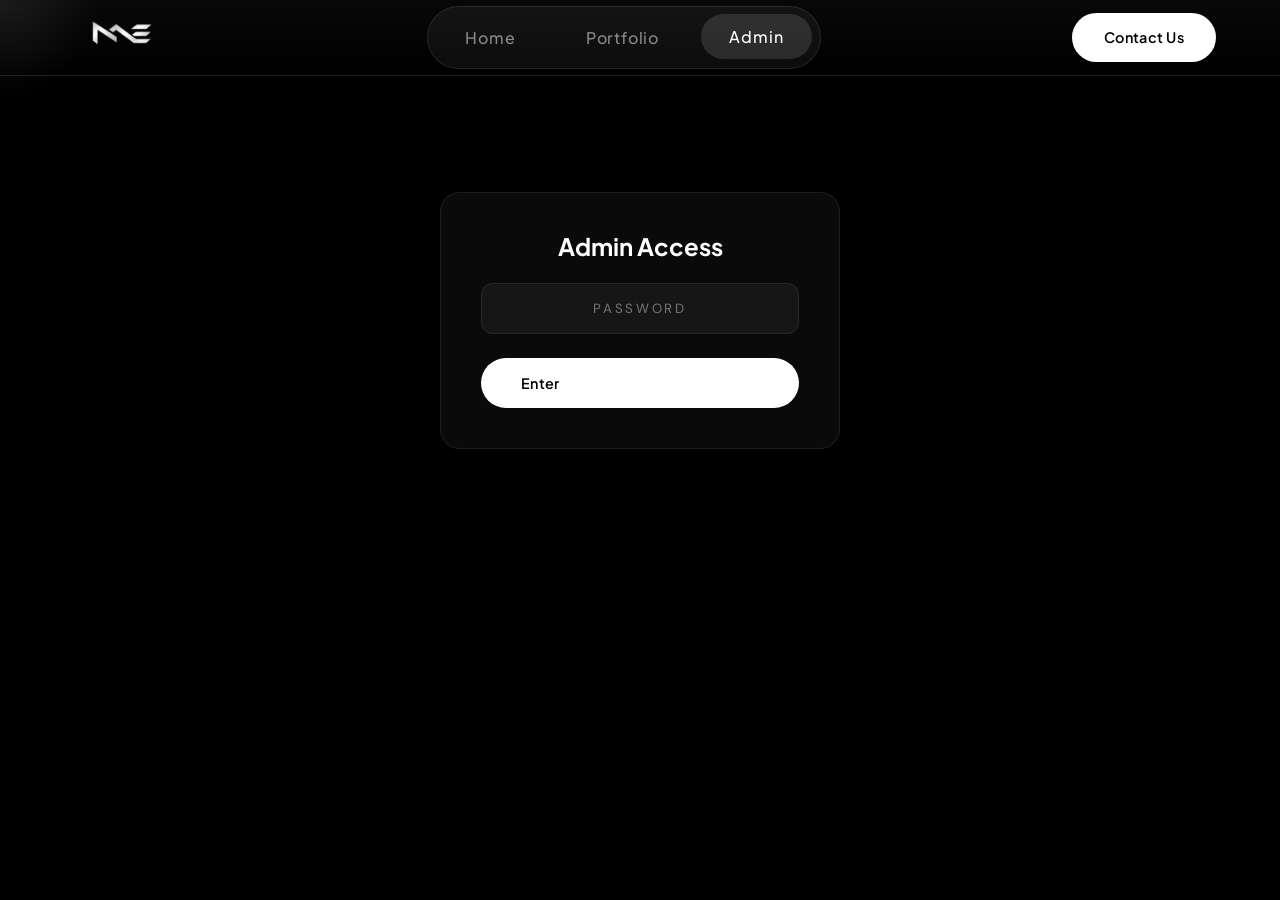
<file: admin.html>
<!DOCTYPE html>
<html lang="en">
<head>
  <meta charset="UTF-8">
  <meta name="viewport" content="width=device-width, initial-scale=1.0">
  <title>Admin | MOTIONNODEEDITS</title>
  <meta name="description" content="Premium video editing and creative agency services by motionnodeedits.">
  <meta name="keywords" content="video editing, creative agency, motion graphics">
  <meta property="og:title" content="motionnodeedits">
  <meta property="og:description" content="Premium editing agency">
  <meta property="og:image" content="/image/logo.png">
  <link rel="stylesheet" href="css/styles.css">
  <link rel="icon" type="image/png" href="image/logo.png">
  <style>
    .admin-page { padding: 8rem 0 4rem; min-height: 100vh; position: relative; }
    
    /* Login Screen */
    #adminLogin {
      max-width: 400px; margin: 4rem auto; padding: 2.5rem; text-align: center;
      background: var(--bg-card-glass); backdrop-filter: blur(20px);
      border: 1px solid var(--border-color); border-radius: 20px;
    }
    #adminLogin h2 { margin-bottom: 1.5rem; font-family: var(--font-heading); }
    #adminLogin input {
      width: 100%; padding: 1rem; margin-bottom: 1.5rem;
      background: rgba(255,255,255,0.05); border: 1px solid var(--border-color);
      border-radius: 12px; color: #fff; font-family: var(--font-body);
      text-align: center; letter-spacing: 0.2em;
    }
    #adminLogin input:focus { outline: none; border-color: var(--accent); }
    #adminLogin button { width: 100%; }

    #adminContent { display: none; }
    
    .admin-header { margin-bottom: 3rem; }
    .admin-header h1 { font-size: 2.5rem; margin-bottom: 0.5rem; }
    .admin-header p { color: var(--text-secondary); }

    .admin-add-form {
      padding: 2rem; border-radius: 16px; margin-bottom: 3rem;
      background: var(--bg-card-glass); backdrop-filter: blur(20px);
      border: 1px solid var(--border-color);
    }
    .admin-add-form h3 { margin-bottom: 1.5rem; font-family: var(--font-heading); }
    .admin-form-grid { display: grid; grid-template-columns: 1fr 1fr; gap: 1rem; margin-bottom: 1rem; }
    .admin-form-grid .form-group:first-child { grid-column: span 2; }
    @media(max-width:600px) { .admin-form-grid { grid-template-columns: 1fr; }
      .admin-form-grid .form-group:first-child { grid-column: span 1; } }

    .admin-video-row {
      display: flex; align-items: center; gap: 1.5rem; padding: 1rem 1.5rem;
      border-radius: 12px; margin-bottom: 0.75rem;
      background: rgba(255,255,255,0.02); border: 1px solid var(--border-color);
      transition: background 0.3s;
    }
    .admin-video-row:hover { background: rgba(255,255,255,0.04); }
    .admin-thumb { width: 120px; height: 68px; object-fit: cover; border-radius: 8px; flex-shrink: 0; }
    .admin-video-info { flex: 1; min-width: 0; }
    .admin-video-info strong { display: block; font-family: var(--font-heading); margin-bottom: 0.3rem; }
    .admin-video-cat {
      display: inline-block; font-size: 0.7rem; text-transform: uppercase;
      letter-spacing: 0.1em; color: var(--text-muted); background: rgba(255,255,255,0.05);
      padding: 0.2rem 0.6rem; border-radius: 100px;
    }
    .admin-video-desc { display: block; font-size: 0.8rem; color: var(--text-secondary); margin-top: 0.3rem; }
    .admin-video-actions { display: flex; gap: 0.5rem; flex-shrink: 0; }
    .admin-btn {
      padding: 0.4rem 0.8rem; font-size: 0.75rem; border-radius: 8px;
      border: 1px solid var(--border-color); color: var(--text-secondary);
      font-family: var(--font-heading); font-weight: 600; transition: all 0.3s;
      cursor: pointer; background: transparent;
    }
    .admin-btn:hover { border-color: rgba(255,255,255,0.3); color: #fff; }
    .admin-btn-delete:hover { border-color: #ff4444; color: #ff4444; }
    .admin-btn-edit:hover { border-color: #4488ff; color: #4488ff; }

    .admin-toolbar { display: flex; justify-content: space-between; align-items: center; margin-bottom: 1.5rem; }
    .admin-toolbar h3 { font-family: var(--font-heading); }

    /* Category Manager Styles */
    .admin-categories {
      padding: 2rem; border-radius: 16px; margin-bottom: 3rem;
      background: var(--bg-card-glass); backdrop-filter: blur(20px);
      border: 1px solid var(--border-color);
    }
    .admin-categories h3 { margin-bottom: 1.5rem; font-family: var(--font-heading); }
    .cat-add-row {
      display: flex; gap: 0.75rem; margin-bottom: 1.5rem; align-items: flex-end;
    }
    .cat-add-row .form-group { flex: 1; margin: 0; }
    .cat-add-row .form-group label { margin-bottom: 0.4rem; }
    .cat-add-row button { height: 44px; white-space: nowrap; padding: 0 1.5rem; flex-shrink: 0; }
    @media(max-width:600px) { .cat-add-row { flex-direction: column; } .cat-add-row button { width: 100%; } }

    .cat-list { display: flex; flex-direction: column; gap: 0.6rem; }
    .cat-row {
      display: flex; align-items: center; gap: 1rem; padding: 0.75rem 1.2rem;
      border-radius: 10px; background: rgba(255,255,255,0.02);
      border: 1px solid var(--border-color); transition: background 0.3s;
    }
    .cat-row:hover { background: rgba(255,255,255,0.04); }
    .cat-row .cat-slug {
      font-size: 0.7rem; color: var(--text-muted); background: rgba(255,255,255,0.05);
      padding: 0.2rem 0.6rem; border-radius: 100px; letter-spacing: 0.05em;
      font-family: monospace; flex-shrink: 0;
    }
    .cat-row .cat-label {
      flex: 1; font-family: var(--font-heading); font-weight: 600; font-size: 0.95rem;
    }
    .cat-row .cat-count {
      font-size: 0.75rem; color: var(--text-secondary); flex-shrink: 0;
    }
    .cat-row .cat-actions { display: flex; gap: 0.4rem; flex-shrink: 0; }

    #adminToast {
      position: fixed; bottom: 2rem; left: 50%; transform: translateX(-50%) translateY(100px);
      background: #fff; color: #000; padding: 0.8rem 2rem; border-radius: 100px;
      font-family: var(--font-heading); font-weight: 600; font-size: 0.85rem;
      transition: transform 0.4s var(--ease-out); z-index: 9999;
    }
    #adminToast.show { transform: translateX(-50%) translateY(0); }

    @media(max-width:600px) {
      .admin-video-row { flex-direction: column; align-items: flex-start; }
      .admin-thumb { width: 100%; height: auto; }
    }
  </style>
</head>
<body>
<div class="custom-cursor"></div>
<nav class="navbar">
  <a href="index.html"><img src="image/logo.png" alt="MotionNodeEdits" class="logo" style="height: 75px;"></a>
  <div class="nav-links">
    <a href="index.html">Home</a>
    <a href="portfolio.html">Portfolio</a>
    <a href="admin.html" class="active">Admin</a>
  </div>
  <div class="nav-cta"><a href="index.html#contact" class="btn-primary">Contact Us</a></div>
  <div class="hamburger"><span></span><span></span><span></span></div>
</nav>

<section class="admin-page">
  <div class="container" id="adminLogin">
    <h2>Admin Access</h2>
    <input type="password" id="adminPwd" placeholder="PASSWORD" onkeydown="if(event.key === 'Enter') loginAdmin()">
    <button class="btn-primary" onclick="loginAdmin()">Enter</button>
  </div>

  <div class="container" id="adminContent">
    <div class="admin-header">
      <h1>Admin Panel</h1>
      <p>Manage your portfolio videos. Changes save to localStorage and appear on the live site.</p>
    </div>

    <div class="admin-add-form">
      <h3>+ Add New Video</h3>
      <div class="admin-form-grid">
        <div class="form-group">
          <label>YouTube URL or Video ID</label>
          <input type="text" id="addUrl" placeholder="https://youtube.com/watch?v=... or video ID">
        </div>
        <div class="form-group">
          <label>Title</label>
          <input type="text" id="addTitle" placeholder="Video title">
        </div>
        <div class="form-group">
          <label>Category</label>
          <select id="addCategory">
            <option value="ai-ads">AI Ads</option>
            <option value="ai-reels">AI Reels</option>
            <option value="ai-avatar">AI Avatar Videos</option>
            <option value="real-estate">Real Estate</option>
            <option value="post-production">Post Production</option>
          </select>
        </div>
      </div>
      <div class="form-group">
        <label>Description (optional)</label>
        <input type="text" id="addDesc" placeholder="Short description">
      </div>
      <button class="btn-primary" onclick="addVideo()" style="margin-top:0.5rem;">Add Video</button>
    </div>

    <!-- Category Manager -->
    <div class="admin-categories">
      <h3>🏷️ Manage Categories</h3>
      <div class="cat-add-row">
        <div class="form-group">
          <label>Category Name</label>
          <input type="text" id="newCatName" placeholder="e.g. Motion Graphics">
        </div>
        <div class="form-group">
          <label>Slug (auto)</label>
          <input type="text" id="newCatSlug" placeholder="auto-generated" readonly style="opacity:0.6;cursor:default;">
        </div>
        <button class="btn-primary" onclick="addCategory()" style="font-size:0.85rem;">+ Add</button>
      </div>
      <div class="cat-list" id="categoryList"></div>
    </div>

    <div class="admin-toolbar">
      <h3>Portfolio Videos</h3>
      <button class="btn-outline" onclick="resetPortfolio()" style="padding:0.5rem 1.2rem; font-size:0.8rem;">Reset to Defaults</button>
    </div>

    <div id="adminVideoList"></div>
  </div>
</section>

<div id="adminToast"></div>

<script src="js/admin.js"></script>
<script>
  // Navbar scroll & hamburger
  const nav = document.querySelector('.navbar');
  window.addEventListener('scroll', () => nav.classList.toggle('scrolled', window.scrollY > 50));
  const ham = document.querySelector('.hamburger');
  const links = document.querySelector('.nav-links');
  if (ham) ham.addEventListener('click', () => { ham.classList.toggle('active'); links.classList.toggle('open'); });
</script>
</body>
</html>
</file>
<file: css/styles.css>
/* ============================================
   MOTIONNODEEDITS — Cinematic Design System
   ============================================ */

@import url('https://fonts.googleapis.com/css2?family=Plus+Jakarta+Sans:ital,wght@0,300;0,400;0,500;0,600;0,700;0,800;1,300;1,400;1,700&family=DM+Sans:ital,wght@0,300;0,400;0,500;0,700;1,300;1,400&display=swap');

:root {
  --bg-primary: #000000;
  --bg-secondary: #0d0d0d;
  --bg-card: #111111;
  --bg-card-glass: rgba(17,17,17,0.6);
  --text-primary: #ffffff;
  --text-secondary: #888888;
  --text-muted: #444444;
  --border-color: rgba(255,255,255,0.08);
  --glow-white: rgba(255,255,255,0.06);
  --font-heading: 'Plus Jakarta Sans', sans-serif;
  --font-body: 'DM Sans', sans-serif;
  --ease-out: cubic-bezier(0.16, 1, 0.3, 1);
  --ease-in-out: cubic-bezier(0.76, 0, 0.24, 1);
}

*, *::before, *::after { margin:0; padding:0; box-sizing:border-box; }

html {
  scroll-behavior: smooth;
  -webkit-font-smoothing: antialiased;
  -moz-osx-font-smoothing: grayscale;
}

body {
  font-family: var(--font-body);
  background: var(--bg-primary);
  color: var(--text-primary);
  overflow-x: hidden;
  line-height: 1.6;
  cursor: none;
}

::selection { background: rgba(255,255,255,0.15); color: #fff; }
::-webkit-scrollbar { width: 0; display: none; }
img, video { display: block; max-width: 100%; }
a { text-decoration: none; color: inherit; transition: opacity 0.3s; }
button { cursor: pointer; border: none; background: none; color: inherit; font-family: inherit; }

.container { max-width: 1400px; margin: 0 auto; padding: 0 4rem; }
@media(max-width:768px) { .container { padding: 0 1.5rem; } }

section { padding: 8rem 0; position: relative; }
@media(max-width:768px) { section { padding: 5rem 0; } }

/* Typography */
h1, h2, h3, h4, h5, h6 { font-family: var(--font-heading); font-weight: 700; line-height: 1.1; }
.section-label { font-size: 0.75rem; text-transform: uppercase; letter-spacing: 0.3em; color: var(--text-muted); margin-bottom: 1rem; font-weight: 500; }
.section-title { font-size: clamp(2.5rem, 6vw, 5rem); margin-bottom: 1.5rem; background: linear-gradient(135deg, #fff 0%, #888 100%); -webkit-background-clip: text; -webkit-text-fill-color: transparent; background-clip: text; }

/* Glassmorphism */
.glass { background: var(--bg-card-glass); backdrop-filter: blur(20px); -webkit-backdrop-filter: blur(20px); border: 1px solid var(--border-color); border-radius: 16px; }

/* Buttons */
.btn-primary {
  display: inline-flex; align-items: center; gap: 0.5rem;
  padding: 1rem 2.5rem; background: #fff; color: #000;
  font-family: var(--font-heading); font-weight: 600; font-size: 0.9rem;
  border-radius: 100px; letter-spacing: 0.02em;
  transition: all 0.4s var(--ease-out);
}
.btn-primary:hover { transform: scale(1.05); box-shadow: 0 0 40px rgba(255,255,255,0.2); }

.btn-outline {
  display: inline-flex; align-items: center; gap: 0.5rem;
  padding: 1rem 2.5rem; background: transparent; color: #fff;
  font-family: var(--font-heading); font-weight: 500; font-size: 0.9rem;
  border: 1px solid rgba(255,255,255,0.2); border-radius: 100px;
  letter-spacing: 0.02em; transition: all 0.4s var(--ease-out);
}
.btn-outline:hover { border-color: rgba(255,255,255,0.5); background: rgba(255,255,255,0.05); }

/* ============================================
   PRELOADER
   ============================================ */
.preloader {
  position: fixed; inset: 0; z-index: 9999; background: #000;
  display: flex; align-items: center; justify-content: center;
  transition: opacity 0.8s var(--ease-out), visibility 0.8s;
}
.preloader.hidden { opacity: 0; visibility: hidden; pointer-events: none; }
.preloader-text {
  font-family: var(--font-heading); font-size: clamp(1.5rem, 4vw, 3rem);
  font-weight: 800; letter-spacing: 0.3em; text-transform: uppercase;
  background: linear-gradient(90deg, #fff, #555, #fff);
  background-size: 200% 100%;
  -webkit-background-clip: text; -webkit-text-fill-color: transparent;
  animation: shimmer 2s ease-in-out infinite;
}
@keyframes shimmer { 0%{background-position:100% 0} 100%{background-position:-100% 0} }

/* ============================================
   CUSTOM CURSOR
   ============================================ */
.custom-cursor {
  position: fixed; width: 200px; height: 200px; border-radius: 50%;
  background: radial-gradient(circle, rgba(255,255,255,0.08) 0%, transparent 70%);
  pointer-events: none; z-index: 9998; transform: translate(-50%, -50%);
  transition: width 0.4s, height 0.4s, opacity 0.3s; will-change: transform;
  mix-blend-mode: screen;
}
.custom-cursor.hover { width: 300px; height: 300px; }
@media(max-width:768px) { .custom-cursor { display: none; } }

/* ============================================
   NAVBAR
   ============================================ */
.navbar {
  position: fixed; top: 0; left: 0; right: 0; z-index: 1000;
  display: flex; align-items: center; justify-content: space-between;
  padding: 0 4rem;
  background: linear-gradient(to bottom, rgba(255, 255, 255, 0.03), transparent), rgba(0, 0, 0, 0.8); backdrop-filter: blur(20px); -webkit-backdrop-filter: blur(20px);
  border-bottom: 1px solid var(--border-color);
  transition: all 0.4s var(--ease-out);
}
.navbar.scrolled { padding: 0 4rem; background: linear-gradient(to bottom, rgba(255, 255, 255, 0.05), transparent), rgba(0, 0, 0, 0.8); }
.navbar .logo { height: 75px; width: auto; transition: transform 0.3s var(--ease-out); }
.navbar .logo:hover { transform: scale(1.05); }
.nav-links { 
  display: flex; 
  gap: 0.8rem; 
  background: rgba(255,255,255,0.05); 
  padding: 0.5rem; 
  border-radius: 100px; 
  border: 1px solid rgba(255,255,255,0.1); 
  backdrop-filter: blur(10px);
}
.nav-links a {
  font-family: var(--font-heading); font-size: 1rem; font-weight: 500;
  letter-spacing: 0.05em; color: var(--text-secondary);
  transition: all 0.4s var(--ease-out);
  padding: 0.6rem 1.8rem;
  border-radius: 100px;
}
.nav-links a:hover, .nav-links a.active { color: #fff; background: rgba(255,255,255,0.12); transform: translateY(-1px); }
.nav-cta { display: flex; align-items: center; gap: 1rem; }
.nav-cta .btn-primary {
  padding: 0.8rem 2rem;
}
.hamburger { display: none; flex-direction: column; gap: 5px; cursor: pointer; z-index: 1001; }
.hamburger span { display: block; width: 24px; height: 2px; background: #fff; transition: all 0.3s; }
.hamburger.active span:nth-child(1) { transform: rotate(45deg) translate(5px, 5px); }
.hamburger.active span:nth-child(2) { opacity: 0; }
.hamburger.active span:nth-child(3) { transform: rotate(-45deg) translate(5px, -5px); }

@media(max-width:768px) {
  .navbar { padding: 1rem 1.5rem; }
  .hamburger { display: flex; }
  .nav-links {
    position: fixed; inset: 0; background: rgba(0,0,0,0.97);
    flex-direction: column; align-items: center; justify-content: center;
    gap: 2rem; opacity: 0; visibility: hidden; transition: all 0.4s;
  }
  .nav-links.open { opacity: 1; visibility: visible; }
  .nav-links a { font-size: 1.5rem; }
  .nav-cta .btn-primary { display: none; }
}

/* ============================================
   HERO
   ============================================ */
.hero {
  position: relative; min-height: 100vh; display: flex; align-items: center;
  justify-content: center; text-align: center; overflow: hidden;
}
.hero-bg { position: absolute; inset: 0; z-index: 0; }
.hero-bg iframe {
  width: 100vw; height: 56.25vw; min-height: 100vh; min-width: 177.78vh;
  position: absolute; top: 50%; left: 50%; transform: translate(-50%, -50%);
  pointer-events: none; opacity: 0.4;
}
.hero-overlay {
  position: absolute; inset: 0; z-index: 1;
  background: linear-gradient(to bottom, rgba(0,0,0,0.3) 0%, rgba(0,0,0,0.7) 50%, #000 100%);
}
.hero-particles { position: absolute; inset: 0; z-index: 2; }
.hero-content { position: relative; z-index: 3; max-width: 900px; padding: 0 2rem; }
.hero-content h1 {
  font-size: clamp(2.8rem, 7vw, 6rem); font-weight: 800; line-height: 1.05;
  margin-bottom: 2rem;
}
.hero-content h1 .thin { font-weight: 300; font-style: italic; }
.hero-content h1 .accent {
  background: linear-gradient(135deg, #fff 0%, #666 100%);
  -webkit-background-clip: text; -webkit-text-fill-color: transparent;
}
.hero-subtitle {
  font-size: clamp(1rem, 2vw, 1.3rem); color: var(--text-secondary);
  max-width: 600px; margin: 0 auto 3rem; font-weight: 300; letter-spacing: 0.03em;
}
.hero-buttons { display: flex; gap: 2rem; justify-content: center; flex-wrap: wrap; margin-top: 3rem; }
.hero-buttons .btn-primary { 
  padding: 1.25rem 3.5rem; 
  font-size: 1.1rem; 
  animation: pulse-glow-white 3s infinite;
}
.hero-buttons .btn-outline { 
  padding: 1.25rem 3.5rem; 
  font-size: 1.1rem; 
}
@keyframes pulse-glow-white {
  0% { box-shadow: 0 0 0 0 rgba(255, 255, 255, 0.1); }
  50% { box-shadow: 0 0 0 20px rgba(255, 255, 255, 0); }
  100% { box-shadow: 0 0 0 0 rgba(255, 255, 255, 0); }
}

/* ============================================
   STATS
   ============================================ */
.stats { background: var(--bg-secondary); border-top: 1px solid var(--border-color); border-bottom: 1px solid var(--border-color); }
.stats-grid { display: grid; grid-template-columns: repeat(4, 1fr); gap: 2rem; text-align: center; }
.stat-item { padding: 2rem; }
.stat-number {
  font-family: var(--font-heading); font-size: clamp(2.5rem, 5vw, 4rem);
  font-weight: 800; margin-bottom: 0.5rem;
  background: linear-gradient(135deg, #fff, #888);
  -webkit-background-clip: text; -webkit-text-fill-color: transparent;
}
.stat-label { font-size: 0.85rem; color: var(--text-muted); text-transform: uppercase; letter-spacing: 0.15em; }
@media(max-width:768px) { .stats-grid { grid-template-columns: repeat(2, 1fr); } }

/* ============================================
   MARQUEE
   ============================================ */
.marquee-section {
  padding: 2rem 0; overflow: hidden;
  border-top: 1px solid var(--border-color); border-bottom: 1px solid var(--border-color);
  background: var(--bg-secondary);
}
.marquee-track { display: flex; width: max-content; animation: marqueeScroll 25s linear infinite; }
.marquee-item {
  flex-shrink: 0; padding: 0 3rem;
  font-family: var(--font-heading); font-size: 1.1rem; font-weight: 600;
  text-transform: uppercase; letter-spacing: 0.15em; color: var(--text-muted);
  white-space: nowrap;
}
.marquee-item .dot { display: inline-block; margin-right: 1.5rem; color: var(--text-muted); }
@keyframes marqueeScroll { 0%{transform:translateX(0)} 100%{transform:translateX(-50%)} }

/* ============================================
   PORTFOLIO
   ============================================ */
.portfolio-section { overflow: hidden; }
.portfolio-filters {
  display: flex; gap: 0.75rem; flex-wrap: wrap; margin-bottom: 3rem;
}
.filter-btn {
  padding: 0.6rem 1.5rem; border-radius: 100px; font-size: 0.8rem;
  font-family: var(--font-heading); font-weight: 500; letter-spacing: 0.05em;
  border: 1px solid var(--border-color); color: var(--text-secondary);
  transition: all 0.3s; text-transform: uppercase;
}
.filter-btn:hover, .filter-btn.active { background: #fff; color: #000; border-color: #fff; }

.portfolio-scroll-container {
  display: flex; gap: 1.5rem; overflow-x: auto; padding: 1rem 0 3rem;
  scroll-snap-type: x mandatory; scrollbar-width: none;
}
.portfolio-scroll-container::-webkit-scrollbar { display: none; }

.video-card {
  flex: 0 0 420px; height: 260px; position: relative; border-radius: 16px;
  overflow: hidden; cursor: pointer; scroll-snap-align: start;
  transition: transform 0.5s var(--ease-out), box-shadow 0.5s;
}
.video-card:hover { transform: scale(1.04); box-shadow: 0 20px 60px rgba(0,0,0,0.5); z-index: 5; }
.video-card-thumb {
  width: 100%; height: 100%; object-fit: cover;
  transition: transform 0.6s var(--ease-out);
}
.video-card:hover .video-card-thumb { transform: scale(1.08); }
.video-card-overlay {
  position: absolute; inset: 0; padding: 1.5rem;
  display: flex; flex-direction: column; justify-content: flex-end;
  background: linear-gradient(to top, rgba(0,0,0,0.9) 0%, transparent 60%);
  opacity: 0; transition: opacity 0.4s;
}
.video-card:hover .video-card-overlay { opacity: 1; }
.video-card-category {
  font-size: 0.65rem; text-transform: uppercase; letter-spacing: 0.2em;
  color: var(--text-muted); margin-bottom: 0.4rem; font-weight: 600;
}
.video-card-title { font-family: var(--font-heading); font-size: 1.2rem; font-weight: 700; }
.video-card-play {
  position: absolute; top: 50%; left: 50%; transform: translate(-50%, -50%);
  width: 60px; height: 60px; border-radius: 50%;
  background: rgba(255,255,255,0.15); backdrop-filter: blur(10px);
  display: flex; align-items: center; justify-content: center;
  opacity: 0; transition: all 0.4s; border: 1px solid rgba(255,255,255,0.2);
}
.video-card:hover .video-card-play { opacity: 1; }
.video-card-play svg { width: 20px; height: 20px; fill: #fff; margin-left: 3px; }

@media(max-width:768px) { .video-card { flex: 0 0 300px; height: 200px; } }

/* ============================================
   VIDEO MODAL
   ============================================ */
.video-modal {
  position: fixed; inset: 0; z-index: 10000; background: rgba(0,0,0,0.95);
  display: flex; align-items: center; justify-content: center;
  opacity: 0; visibility: hidden; transition: all 0.4s;
}
.video-modal.open { opacity: 1; visibility: visible; }
.video-modal-content { width: 90vw; height: 85vh; max-width: 1200px; position: relative; }
.video-modal-content iframe { width: 100%; height: 100%; border: none; border-radius: 12px; }
.video-modal-close {
  position: absolute; top: -50px; right: 0; width: 40px; height: 40px;
  border-radius: 50%; background: rgba(255,255,255,0.1); border: 1px solid rgba(255,255,255,0.2);
  display: flex; align-items: center; justify-content: center;
  font-size: 1.2rem; color: #fff; transition: all 0.3s; cursor: pointer;
}
.video-modal-close:hover { background: rgba(255,255,255,0.2); }

/* ============================================
   SERVICES
   ============================================ */
.services-grid {
  display: grid; grid-template-columns: repeat(3, 1fr); gap: 1.5rem;
}
.service-card {
  padding: 3rem 2rem; border-radius: 20px;
  background: var(--bg-card-glass); backdrop-filter: blur(20px);
  border: 1px solid var(--border-color); position: relative; overflow: hidden;
  transition: all 0.5s var(--ease-out);
}
.service-card::before {
  content: ''; position: absolute; inset: 0; border-radius: 20px;
  background: radial-gradient(circle at 50% 0%, rgba(255,255,255,0.05) 0%, transparent 60%);
  opacity: 0; transition: opacity 0.5s;
}
.service-card:hover { border-color: rgba(255,255,255,0.15); transform: translateY(-8px); }
.service-card:hover::before { opacity: 1; }
.service-icon {
  width: 48px; height: 48px; margin-bottom: 1.5rem; color: var(--text-secondary);
  display: flex; align-items: center; justify-content: center;
}
.service-card h3 { font-family: var(--font-heading); font-size: 1.3rem; margin-bottom: 0.8rem; font-weight: 700; }
.service-card p { color: var(--text-secondary); font-size: 0.95rem; line-height: 1.7; }

@media(max-width:1024px) { .services-grid { grid-template-columns: repeat(2, 1fr); } }
@media(max-width:600px) { .services-grid { grid-template-columns: 1fr; } }

/* ============================================
   PROCESS TIMELINE
   ============================================ */
.process-section { background: var(--bg-secondary); }
.process-timeline { max-width: 700px; margin: 0 auto; position: relative; padding-left: 3rem; }
.process-line {
  position: absolute; left: 0; top: 0; bottom: 0; width: 2px;
  background: var(--border-color);
}
.process-line-fill {
  width: 100%; height: 0%; background: linear-gradient(to bottom, #fff, #444);
  transition: height 0.1s;
}
.process-step { margin-bottom: 4rem; position: relative; }
.process-step:last-child { margin-bottom: 0; }
.process-dot {
  position: absolute; left: -3rem; top: 0.3rem; width: 14px; height: 14px;
  border-radius: 50%; background: var(--text-muted); border: 2px solid var(--bg-secondary);
  transform: translateX(-50%); left: calc(-3rem + 1px);
  transition: background 0.4s, box-shadow 0.4s;
}
.process-step.active .process-dot { background: #fff; box-shadow: 0 0 20px rgba(255,255,255,0.3); }
.process-step-num {
  font-family: var(--font-heading); font-size: 0.7rem; font-weight: 700;
  letter-spacing: 0.2em; color: var(--text-muted); text-transform: uppercase;
  margin-bottom: 0.5rem;
}
.process-step h3 { font-size: 1.5rem; margin-bottom: 0.5rem; }
.process-step p { color: var(--text-secondary); font-size: 0.95rem; line-height: 1.7; }

/* ============================================
   BOOKING
   ============================================ */
.booking-section { background: var(--bg-primary); }
.booking-card {
  max-width: 700px; margin: 0 auto; padding: 3rem;
  background: var(--bg-card-glass); backdrop-filter: blur(30px);
  border: 1px solid var(--border-color); border-radius: 24px;
}
.booking-steps { display: flex; gap: 1rem; margin-bottom: 2rem; }
.booking-step-indicator {
  flex: 1; height: 3px; border-radius: 3px; background: var(--border-color);
  transition: background 0.5s;
}
.booking-step-indicator.active { background: #fff; }
.booking-step-indicator.done { background: rgba(255,255,255,0.4); }
.booking-scarcity {
  text-align: center; padding: 0.8rem; margin-bottom: 2rem;
  background: rgba(255,255,255,0.03); border-radius: 12px;
  font-size: 0.85rem; color: var(--text-secondary);
}
.booking-scarcity strong { color: #fff; }
.form-group { margin-bottom: 1.5rem; }
.form-group label {
  display: block; margin-bottom: 0.5rem; font-size: 0.8rem;
  text-transform: uppercase; letter-spacing: 0.1em; color: var(--text-muted); font-weight: 600;
}
.form-group input, .form-group select, .form-group textarea {
  width: 100%; padding: 1rem; background: rgba(255,255,255,0.04);
  border: 1px solid var(--border-color); border-radius: 12px;
  color: #fff; font-family: var(--font-body); font-size: 1rem;
  transition: border-color 0.3s; outline: none;
}
.form-group input:focus, .form-group select:focus, .form-group textarea:focus {
  border-color: rgba(255,255,255,0.3);
}
.form-group select option { background: #111; color: #fff; }
.form-row { display: grid; grid-template-columns: 1fr 1fr; gap: 1rem; }
@media(max-width:600px) { .form-row { grid-template-columns: 1fr; } }
.form-nav { display: flex; justify-content: space-between; margin-top: 2rem; }
.booking-step { display: none; }
.booking-step.active { display: block; }

/* ============================================
   CONTACT
   ============================================ */
.contact-grid { display: grid; grid-template-columns: repeat(2, 1fr); gap: 2rem; }
.contact-card {
  padding: 2rem; border-radius: 16px; background: var(--bg-card-glass);
  backdrop-filter: blur(20px); border: 1px solid var(--border-color);
  display: flex; align-items: center; gap: 1.5rem;
  transition: all 0.4s var(--ease-out); cursor: pointer;
}
.contact-card:hover { border-color: rgba(255,255,255,0.2); transform: translateY(-4px); }
.contact-icon {
  width: 50px; height: 50px; border-radius: 14px;
  background: rgba(255,255,255,0.05); display: flex; align-items: center;
  justify-content: center; flex-shrink: 0;
}
.contact-icon svg { width: 22px; height: 22px; stroke: var(--text-secondary); fill: none; stroke-width: 2; }
.contact-card h4 { font-family: var(--font-heading); font-size: 1rem; margin-bottom: 0.3rem; }
.contact-card p { font-size: 0.85rem; color: var(--text-secondary); }
@media(max-width:768px) { .contact-grid { grid-template-columns: 1fr; } }

/* ============================================
   FOOTER
   ============================================ */
.footer {
  padding: 4rem; border-top: 1px solid var(--border-color);
  display: flex; align-items: center; justify-content: space-between;
}
.footer-logo { height: 28px; opacity: 0.6; transition: opacity 0.3s; }
.footer-logo:hover { opacity: 1; }
.footer-copy { font-size: 0.8rem; color: var(--text-muted); }
.footer-links { display: flex; gap: 1.5rem; }
.footer-links a { color: var(--text-muted); transition: color 0.3s; }
.footer-links a:hover { color: #fff; }
.footer-links a svg { width: 18px; height: 18px; }
@media(max-width:768px) {
  .footer { flex-direction: column; gap: 1.5rem; text-align: center; padding: 3rem 1.5rem; }
}

/* ============================================
   WHATSAPP FLOAT
   ============================================ */
.whatsapp-float {
  position: fixed; bottom: 2rem; right: 2rem; z-index: 999;
  width: 56px; height: 56px; border-radius: 50%;
  background: #25D366; display: flex; align-items: center; justify-content: center;
  box-shadow: 0 4px 20px rgba(37,211,102,0.3);
  transition: all 0.3s;
}
.whatsapp-float:hover { transform: scale(1.1); box-shadow: 0 6px 30px rgba(37,211,102,0.4); }
.whatsapp-float svg { width: 28px; height: 28px; fill: #fff; }

/* ============================================
   REVEAL ANIMATIONS
   ============================================ */
.reveal { opacity: 0; transform: translateY(30px); transition: all 1.2s var(--ease-out); }
.reveal.visible { opacity: 1; transform: translateY(0); }
.reveal-left { opacity: 0; transform: translateX(-40px); transition: all 0.8s var(--ease-out); }
.reveal-left.visible { opacity: 1; transform: translateX(0); }

/* ACCESSIBILITY: Reduced Motion */
@media (prefers-reduced-motion: reduce) {
  * {
    animation: none !important;
    transition: none !important;
    scroll-behavior: auto !important;
  }
}
</file>
